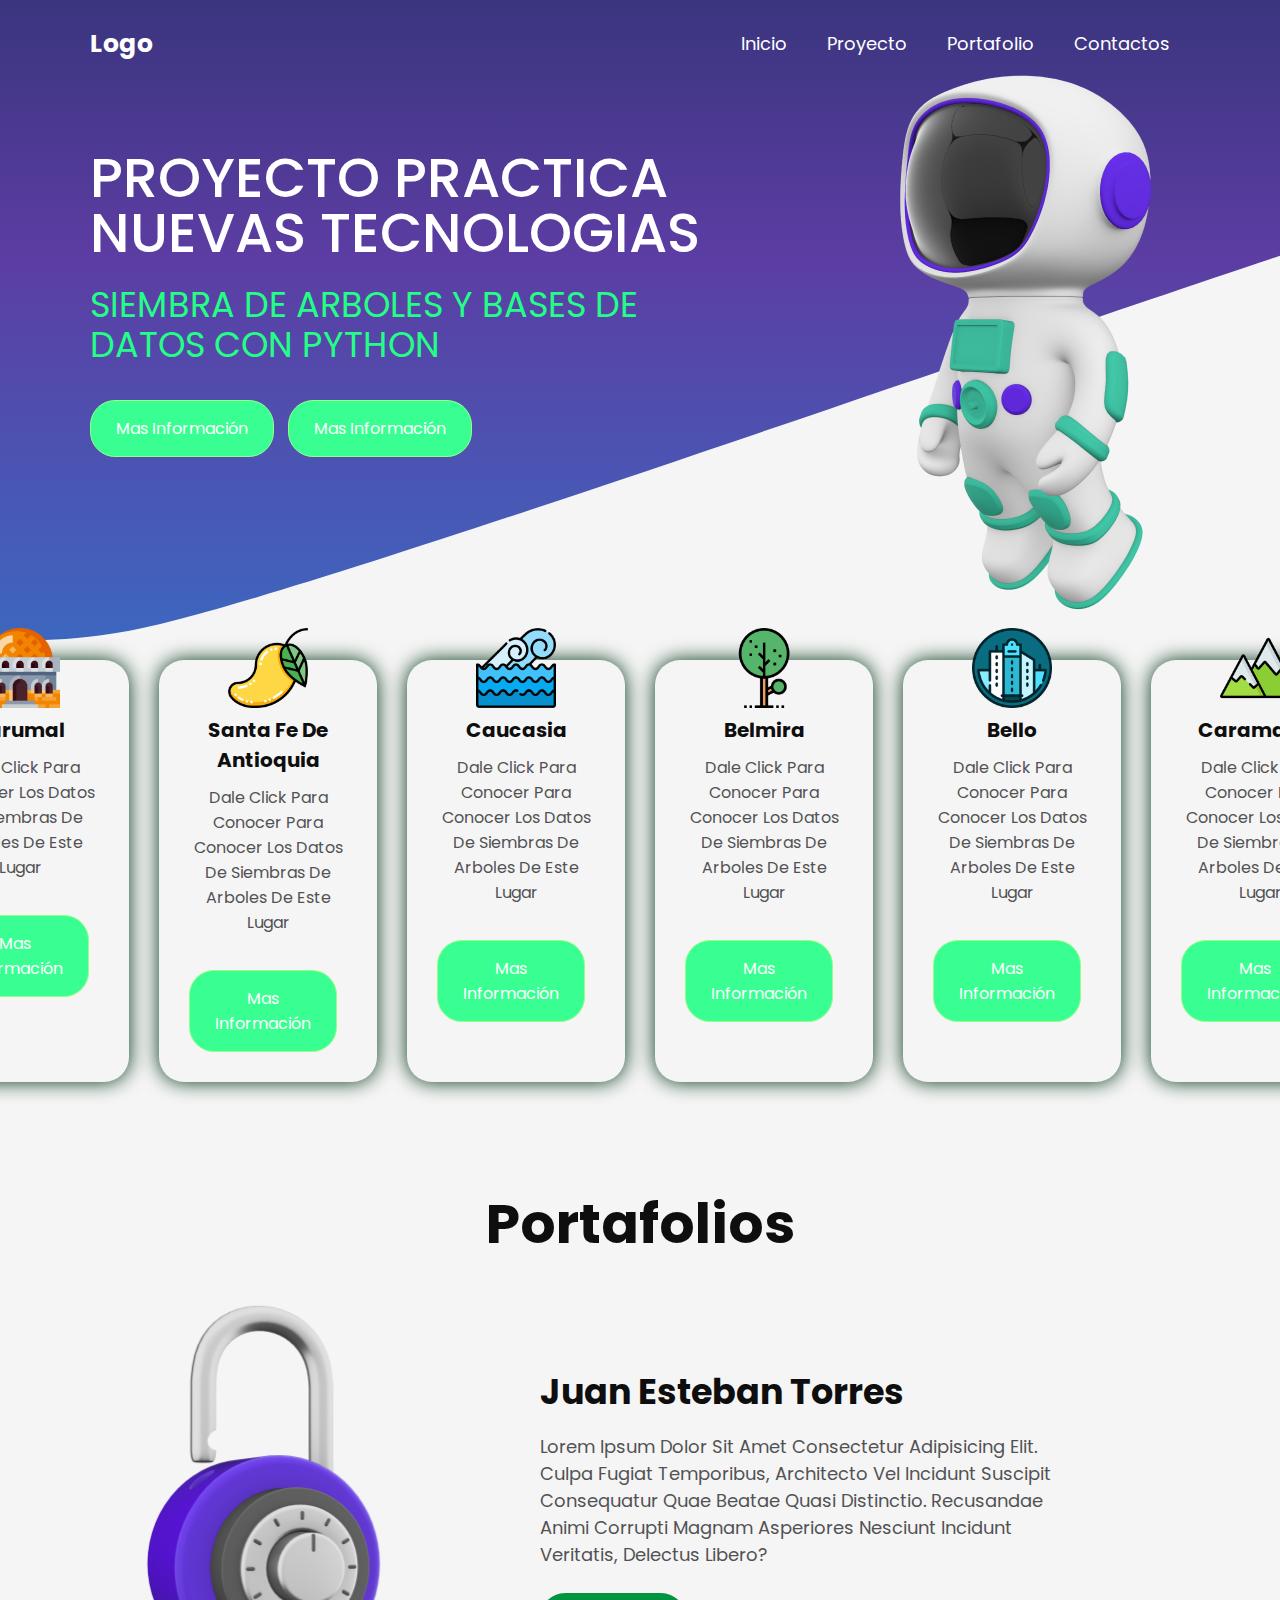
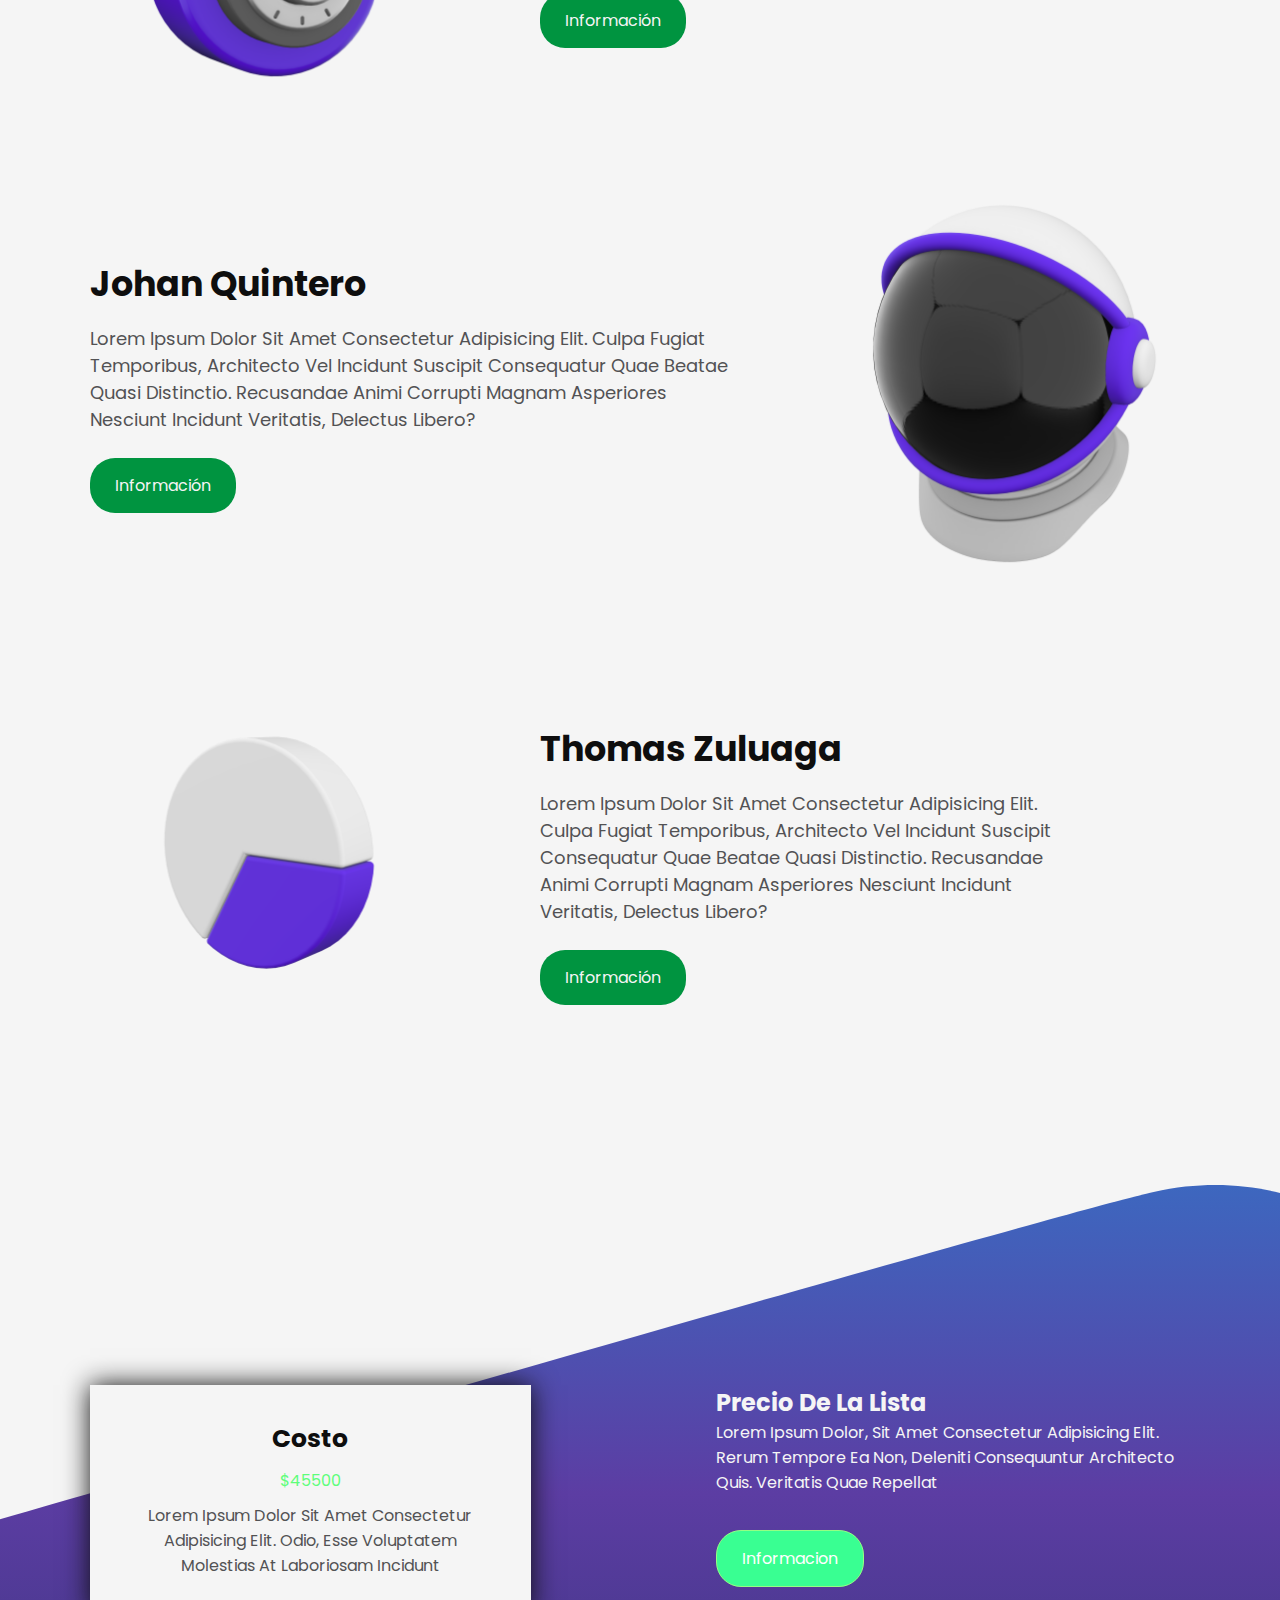
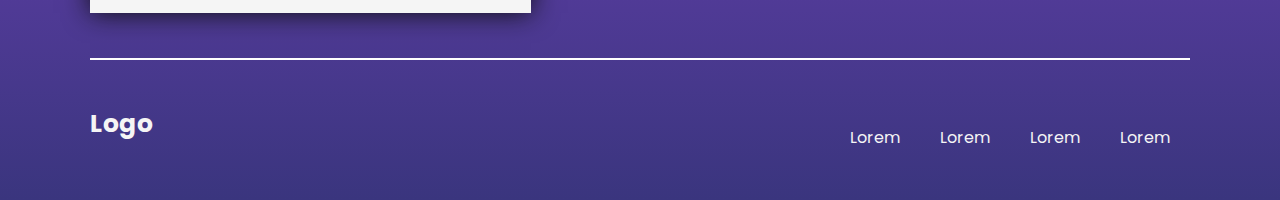
<file: index.html>
<!DOCTYPE html>
<html lang="en">
<head>
    <meta charset="UTF-8">
    <meta http-equiv="X-UA-Compatible" content="IE=edge">
    <meta name="viewport" content="width=device-width, initial-scale=1.0">
    <title>Proyecto</title>
    <link rel="stylesheet" href="style.css">
</head>
<body>
    <header>
        <div class="menu container">
            <a href="#" class="logo">Logo</a>
            <input type="checkbox" id="menu">
            <label for="menu">
                <img src="images/menu-btn.png" class="menu-icono" alt="">
            </label>

            <nav class="navbar">
                <ul>
                    <li><a href="#menuu">Inicio</a> </li>
                    <li><a href="#proyectoo">Proyecto</a></li>
                    <li><a href="#portafolioo">Portafolio</a></li>
                    <li><a href="#contactoss">Contactos</a></li>
                </ul>
            </nav>
        </div>

        <div id="menuu" class="header-content container">
            <div class="content">
                <h1>Proyecto Practica Nuevas Tecnologias</h1>
                <p>
                    Siembra de arboles y bases de datos con Python
                </p>
                <a href="#" class="btn-1">Mas información</a>
                <a href="#" class="btn-1">Mas información</a>
            </div>
            <img src="images/astronauta.png" alt="">
        </div>
    </header>

    <main id="proyectoo" class="services container">
        <div class="service">
            <img src="images/mosque.png" alt="" class="img-pequeña">
            <h3>Yarumal</h3>
            <p>
                Dale click para conocer los datos de siembras de arboles de este lugar 
            </p>
            <a href="./components/yarumal.html" class="btn-1">Mas información</a>
        </div>
        <div class="service">
            <img src="images/mango.png" alt="" class="img-pequeña">
            <h3>Santa Fe de Antioquia</h3>
            <p>
                Dale click para conocer para conocer los datos de siembras de arboles de este lugar 
            </p>
            <a href="./components/santafeAnt.html" class="btn-1">Mas información</a>
        </div>
        <div class="service">
            <img src="images/wave.png" alt="" class="img-pequeña">
            <h3>Caucasia</h3>
            <p>
                Dale click para conocer para conocer los datos de siembras de arboles de este lugar 
            </p>
            <a href="./components/caucasia.html" class="btn-1">Mas información</a>
        </div>
        <div class="service">
            <img src="images/tree.png" alt="" class="img-pequeña">
            <h3>Belmira</h3>
            <p>
                Dale click para conocer para conocer los datos de siembras de arboles de este lugar 
            </p>
            <a href="./components/belmira.html" class="btn-1">Mas información</a>
        </div>
        <div class="service">
            <img src="images/city.png" alt="" class="img-pequeña">
            <h3>Bello</h3>
            <p>
                Dale click para conocer para conocer los datos de siembras de arboles de este lugar 
            </p>
            <a href="./components/bello.html" class="btn-1">Mas información</a>
        </div>
        <div class="service">
            <img src="images/mountains.png" alt="" class="img-pequeña">
            <h3>Caramanta</h3>
            <p>
                Dale click para conocer para conocer los datos de siembras de arboles de este lugar 
            </p>
            <a href="./components/caramanta.html" class="btn-1">Mas información</a>
        </div>
    </main>

    <section id="portafolioo"class="porfolios container">
        <h2>Portafolios</h2>
        <div class="porfolio">
            <img src="images/img1.png" alt="">
            <div class="porfolio-1">
                <h3>Juan Esteban Torres</h3>
                <p>
                    Lorem ipsum dolor sit amet consectetur adipisicing elit. Culpa fugiat temporibus, architecto vel incidunt suscipit consequatur quae beatae quasi distinctio. Recusandae animi corrupti magnam asperiores nesciunt incidunt veritatis, delectus libero?
                </p>
                <a href="#" class="btn-2">Información</a>
            </div>
        </div>

        <div class="porfolio">       
            <div class="porfolio-2">

                <h3>Johan Quintero</h3>
                <p>
                    Lorem ipsum dolor sit amet consectetur adipisicing elit. Culpa fugiat temporibus, architecto vel incidunt suscipit consequatur quae beatae quasi distinctio. Recusandae animi corrupti magnam asperiores nesciunt incidunt veritatis, delectus libero?
                </p>
                <a href="#" class="btn-2">Información</a>
            </div>
            <img src="images/img2.png" alt="">
        </div>

        <div class="porfolio">
            <img src="images/img3.png" alt="">
            <div class="porfolio-3">
                <h3>Thomas Zuluaga</h3>
                <p>
                    Lorem ipsum dolor sit amet consectetur adipisicing elit. Culpa fugiat temporibus, architecto vel incidunt suscipit consequatur quae beatae quasi distinctio. Recusandae animi corrupti magnam asperiores nesciunt incidunt veritatis, delectus libero?
                </p>
                <a href="#" class="btn-2">Información</a>
            </div>
        </div>

    </section>
    <footer>
        <div id="contactoss" class="container">
            <div class="info">
                <div class="info-content">

                    <div class="info-price">
                        <h2>Costo</h2>
                        <p class="price">$45500</p>
                        <p>
                            Lorem ipsum dolor sit amet consectetur adipisicing elit. Odio, esse voluptatem molestias at laboriosam incidunt
                        </p>
                    </div>
                    <div class="info-txt">
                        <h2>Precio de la lista</h2>
                        <p>
                            Lorem ipsum dolor, sit amet consectetur adipisicing elit. Rerum tempore ea non, deleniti consequuntur architecto quis. Veritatis quae repellat 
                        </p>
                        <a href="#" class="btn-1">Informacion</a>
                    </div>
                </div>
                <hr>
                <div class="enlaces">
                    <h3>Logo</h3>
                    <div class="enlace">
                        <li><a href="#">lorem</a></li>
                        <li><a href="#">lorem</a></li>
                        <li><a href="#">lorem</a></li>
                        <li><a href="#">lorem</a></li>
                    </div>
                </div>
            </div>
        </div>
    </footer>
    
</body>
</html>
</file>
<file: style.css>
@import url('https://fonts.googleapis.com/css2?family=Poppins:wght@400;500;600;700&display=swap');

*{
    margin: 0;
    padding: 0;
    box-sizing: border-box;
    text-transform: capitalize;
    text-decoration: none;
    list-style: none;

    font-family: 'Poppins', sans-serif;
}

html {
    scroll-behavior: smooth;
}
  
body{
    background-color: #f5f5f5;
}

header{
    background-image: url(images/hero.svg);
    background-position: center bottom;
    background-repeat: no-repeat;
    background-size: cover;
    min-height: 70vh;
    display: flex;
    align-items: center;
}
.container{
    max-width: 1100px;
    margin: 0 auto;
}

.menu{
    position: absolute;
    top: 10px;
    left: 0;
    right: 0;
    display: flex;
    align-items: center;
    justify-content: space-between;
    z-index: 1000;
}

.menu .logo{
    font-weight: 700;
    font-size: 25px;
    color: white;
}

.menu .navbar ul li{
    position: relative;
    float: left;
}

.menu .navbar ul li a{
    font-size: 18px;
    padding: 20px;
    color: white;
    display: block;
}

.menu .navbar ul li a:hover{
    color: rgb(35, 255, 134);
}

#menu{
    display: none;
}

.menu-icono{
    width: 25px;
}

.menu label{
    cursor: pointer;
    display: none;
}

.header-content{
    display: flex;
}

.content{
    padding: 150px 150px 0px 0px;
}

.content h1{
    color: white;
    font-size: 55px;
    text-transform: uppercase;
    font-weight: 500;
    line-height: 55px;
}

.content p{
    margin-top: 25px;
    color: rgb(35, 255, 134);
    text-transform: uppercase;
    font-size: 35px;
    line-height: 40px;
}

.btn-1 {
    display: inline-block;
    background-color: rgb(57, 255, 146);;
    border: 1px solid #95ff84;
    margin: 35px 10px 0px 0px;
    padding: 15px 25px;
    color: white;
    border-radius: 25px;
}

.btn-1:hover{
    background-color: rgb(1, 129, 56);
}

.img-pequeña {
    width: 80px;
    height: auto;
  }
  

.services{
    padding: 10px 0px;
    display: flex;
    justify-content: center;
    text-align: center;
}

.service{
    padding: 30px;
    margin: 10px 15px;
    box-shadow: 0px 0px 20px #003617;
    border-radius: 25px;
}

.service img {
    margin-top: -80px;
}

.service h3 {
    font-size: 20px;
    color: #0E0E0E;
    margin-bottom: 10px;
}

.service p{
    color: #525254;
    font-size: 16px;
}

.porfolios {
    padding: 80px 0px;
    text-align: center;
    color: #0E0E0E;
}

.porfolios h2{
    font-size: 55px;
}

.porfolio {
    display: flex;
    align-items: center;
}

.porfolio img{
    width: 350px;
}

.porfolio-1{
    text-align: left;
    margin: 100px;
}

.porfolio-1 h3{
    font-size: 35px;
    margin-bottom: 15px;
}

.porfolio-1 p{
    font-size: 18px;
    color: #525254;
    margin-bottom: 25px;
}

.porfolio-2{
    text-align: left;
    margin-right: 100px;
}

.porfolio-2 h3 {
    font-size: 35px;
    margin-bottom: 15px;
}

.porfolio-2 p{
    font-size: 18px;
    color: #525254;
    margin-bottom: 25px;
}

.porfolio-3{
    text-align: left;
    margin: 100px;
}

.porfolio-3 h3{
    font-size: 35px;
    margin-bottom: 15px;
}

.porfolio-3 p{
    font-size: 18px;
    color: #525254;
    margin-bottom: 25px;
}

.btn-2{
    display: inline-block;
    padding: 15px 25px;
    border-radius: 25px;
    background-color: #009440;
    color: #f5f5f5;
}

.btn-2:hover{
    background-color: #5efe7b;

}

footer{
    padding: 200px 0px 30px 0px;
    background-image: url(images/footer.svg);
    background-position: top center;
    background-repeat: no-repeat;
    background-size: cover;
}

.info-content{
    display: flex;
}

.info-price{
    padding: 35px;
    text-align: center;
    background-color: #f5f5f5;
    box-shadow: 0px 0px 25px #0E0E0E;
    margin: 0px 150px 0px 0px;
    color: #0E0E0E;
}

.info-price h2{
    font-size: 25px;
    margin-bottom: 10px;
}

.price{
    font-size: 14px;
    color: #5efe7b !important;
    margin-bottom: 10px;
}

.info-price p{
    font-size: 16px;
    color: #525254;
}

.info-txt{
    margin-left: 35px;
    color: #f5f5f5;
}


hr {
    margin: 45px 0px;
    border: 0.5px solid #ffffff;
}

.enlaces{
    display: flex;
    justify-content: space-between;
    color: #f5f5f5;
}

.enlaces h3{
    font-size: 25px;
}

.enlace{
    display: flex;
}

.enlace li a{
    display: block;
    margin: 20px;
    color: #f5f5f5;
}

.enlace li a:hover{
    color: #009440;
}

@media(max-width:991px){
    .menu{
        padding: 20px;
    }
    .menu label{
        display: initial;
    }
    .menu .navbar{
        position: absolute;
        top: 100%;
        left: 0;
        right: 0;
        background-color: #009440;
        display: none;
    }
    .menu .navbar ul li{
        width: 100%;
    }

    .menu:checked ~ .navbar{
        display: initial;
    }

    header{
        height: 0vh;
        padding: 400px 0px;
        background-position: center center;
    }
    .header-content{
        flex-direction: column;
        text-align: center;
        align-items: center;
        padding: 0px 30px;
    }

    .content{
        padding: 0px;
    }
    .content h1{
        margin-top: 100px;
        font-size: 41px;
    }

    .content p{
        margin-top: 0px;
    }

    .header-content img{
        width: 150px;
    }

    .services {
        flex-direction: column;
        pad: 50px 30px 0px 30px;
    }
    .service{
        margin-bottom: 50px;
    }

    .porfolios{
        padding: 0px 30px 30px 30px;
    }
    .porfolios h2{
        margin-bottom: 15px;
    }
    .porfolio{
        flex-direction: column;
    }
    .porfolio img{
        display: none;
    }
    .porfolio-1{
        text-align: center;
        margin: 0px 0px 25px 0px;
    }
    .porfolio-2{
        text-align: center;
        margin: 0px 0px 25px 0px;
    }

    footer{
        padding: 0px 30px 30px 30px;
    }
    .info-content{
        flex-direction: column;
        text-align: center;
    }
    .info-price{
        margin: 0px 0px 20px 0px;
    }
    .info-txt{
        margin: 0px;
    }

    hr{
        margin: 25px 0px;
    }

    .enlaces{
        flex-direction: column;
        align-items: center;
    }
    .enlace{
        flex-direction: column;
    }
}
</file>
